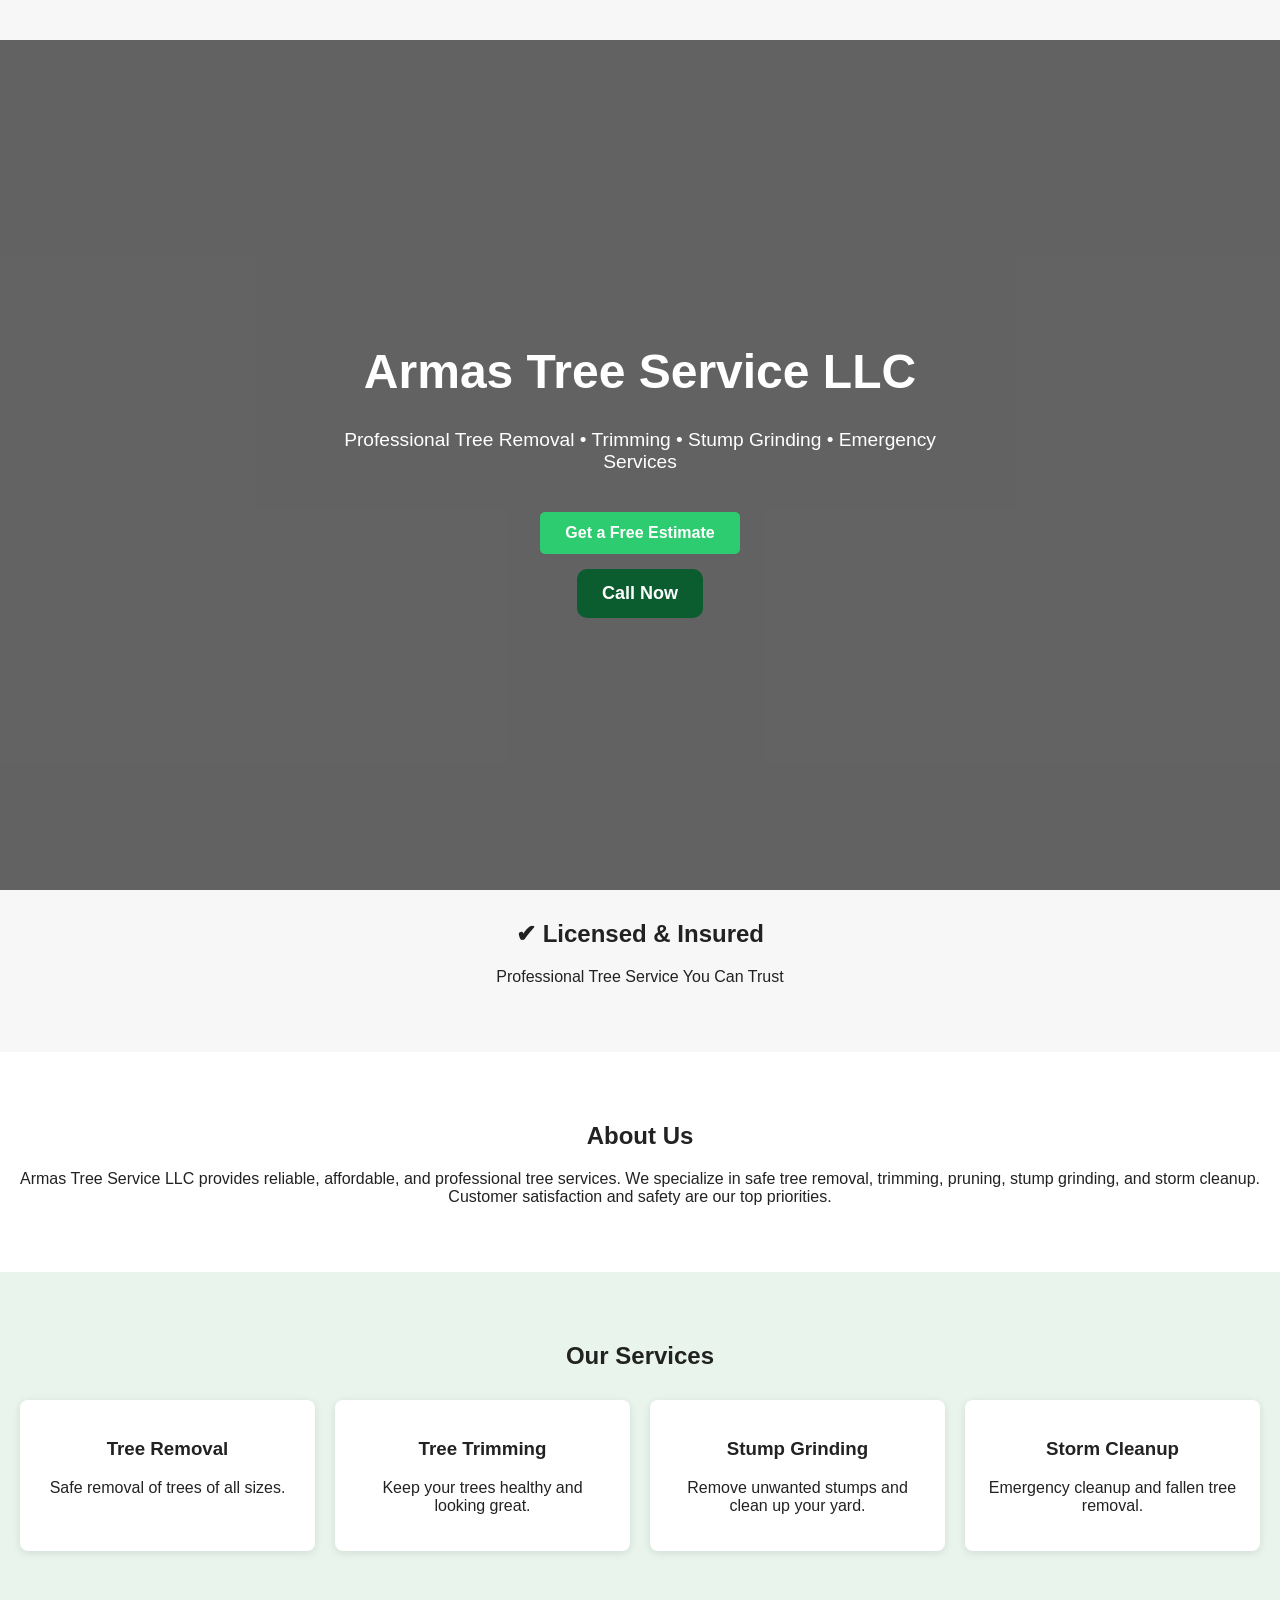
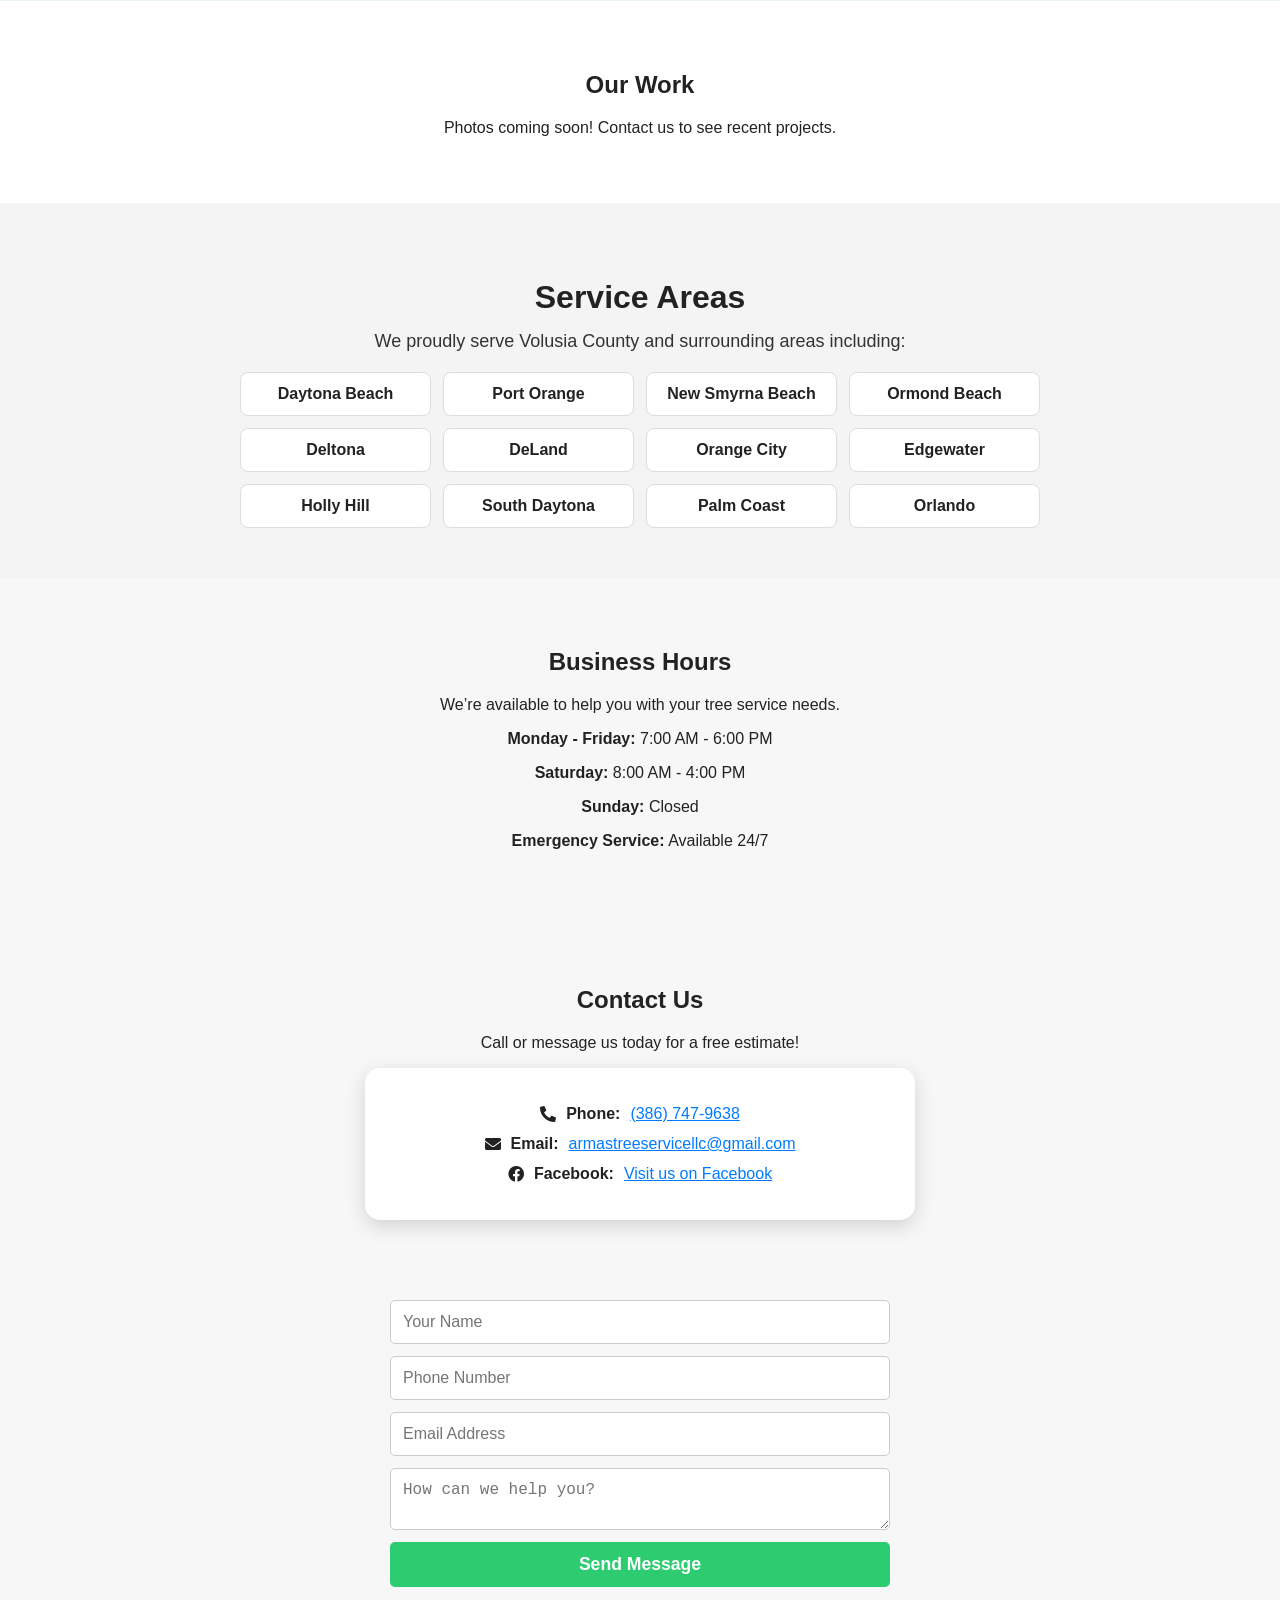
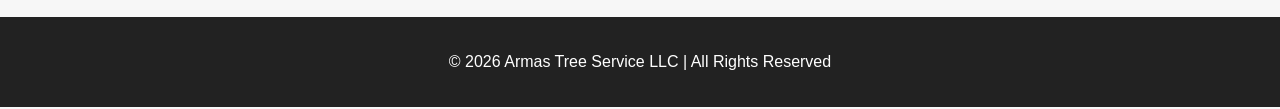
<file: index.html>
<!DOCTYPE html>
<html lang="en">
<head>
  <meta charset="UTF-8" />
  <meta name="viewport" content="width=device-width, initial-scale=1.0" />
  <title>Armas Tree Service LLC</title>
  <link rel="stylesheet" href="style.css" />
  <link rel="stylesheet" href="https://cdnjs.cloudflare.com/ajax/libs/font-awesome/5.15.4/css/all.min.css">
</head>
<body>
<header class="top-header">

</header>
  <header class="hero">
    <div class="overlay">
      <h1>Armas Tree Service LLC</h1>
      <p>Professional Tree Removal • Trimming • Stump Grinding • Emergency Services</p>
<a class="btn" href="#contact">Get a Free Estimate</a>

<a href="tel:3867479638" class="call-button">Call Now</a>


  </header>
<section class="badge-section">
  <div class="badge-box">
    <h2>✔ Licensed & Insured</h2>
    <p>Professional Tree Service You Can Trust</p>
  </div>
</section>
  <section class="about">
    <h2>About Us</h2>
    <p>
      Armas Tree Service LLC provides reliable, affordable, and professional tree services.
      We specialize in safe tree removal, trimming, pruning, stump grinding, and storm cleanup.
      Customer satisfaction and safety are our top priorities.
    </p>
  </section>

  <section class="services">
    <h2>Our Services</h2>
    <div class="service-grid">
      <div class="service-card">
        <h3>Tree Removal</h3>
        <p>Safe removal of trees of all sizes.</p>
      </div>

      <div class="service-card">
        <h3>Tree Trimming</h3>
        <p>Keep your trees healthy and looking great.</p>
      </div>

      <div class="service-card">
        <h3>Stump Grinding</h3>
        <p>Remove unwanted stumps and clean up your yard.</p>
      </div>

      <div class="service-card">
        <h3>Storm Cleanup</h3>
        <p>Emergency cleanup and fallen tree removal.</p>
      </div>
    </div>
  </section>

  <section class="gallery">
    <h2>Our Work</h2>
    <p>Photos coming soon! Contact us to see recent projects.</p>
  </section>

  
<section class="service-areas">
  <h2>Service Areas</h2>
  <p>We proudly serve Volusia County and surrounding areas including:</p>

  <ul class="area-list">
    <li>Daytona Beach</li>
    <li>Port Orange</li>
    <li>New Smyrna Beach</li>
    <li>Ormond Beach</li>
    <li>Deltona</li>
    <li>DeLand</li>
    <li>Orange City</li>
    <li>Edgewater</li>
    <li>Holly Hill</li>
    <li>South Daytona</li>
    <li>Palm Coast</li>
    <li>Orlando</li>
  </ul>
</section>
<section class="hours">
  <h2>Business Hours</h2>
  <p>We’re available to help you with your tree service needs.</p>

  <div class="hours-box">
    <p><strong>Monday - Friday:</strong> 7:00 AM - 6:00 PM</p>
    <p><strong>Saturday:</strong> 8:00 AM - 4:00 PM</p>
    <p><strong>Sunday:</strong> Closed</p>
    <p><strong>Emergency Service:</strong> Available 24/7</p>
  </div>
</section>
<section class="contact" id="contact">
  <h2>Contact Us</h2>
  <p>Call or message us today for a free estimate!</p>

<div class="contact-box">

  <p class="contact-row">
    <i class="fas fa-phone-alt contact-fa-icon"></i>
    <strong>Phone:</strong>
    <a class="contact-link" href="tel:3867479638">(386) 747-9638</a>
  </p>

  <p class="contact-row">
    <i class="fas fa-envelope contact-fa-icon"></i>
    <strong>Email:</strong>
    <a class="contact-link" href="mailto:armastreeservicellc@gmail.com">
      armastreeservicellc@gmail.com
    </a>
  </p>

  <p class="contact-row">
  <i class="fab fa-facebook contact-fa-icon"></i>
  <strong>Facebook:</strong>
  <a class="contact-link" href="https://www.facebook.com/61564973224315/" target="_blank" rel="noopener noreferrer">
    Visit us on Facebook
  </a>
</p>

</div>

  

</section>


    <form class="contact-form" name="contact" method="POST" data-netlify="true" action="/thankyou.html">
      <input type="hidden" name="form-name" value="contact" />

      <input type="text" name="name" placeholder="Your Name" required />
      <input type="tel" name="phone" placeholder="Phone Number" required />
      <input type="email" name="email" placeholder="Email Address" required />
      <textarea name="message" placeholder="How can we help you?" required></textarea>

      <button type="submit">Send Message</button>
    </form>
  </section>
<footer>
  <p>© 2026 Armas Tree Service LLC | All Rights Reserved</p>
</footer>

</body>
</html>
</file>
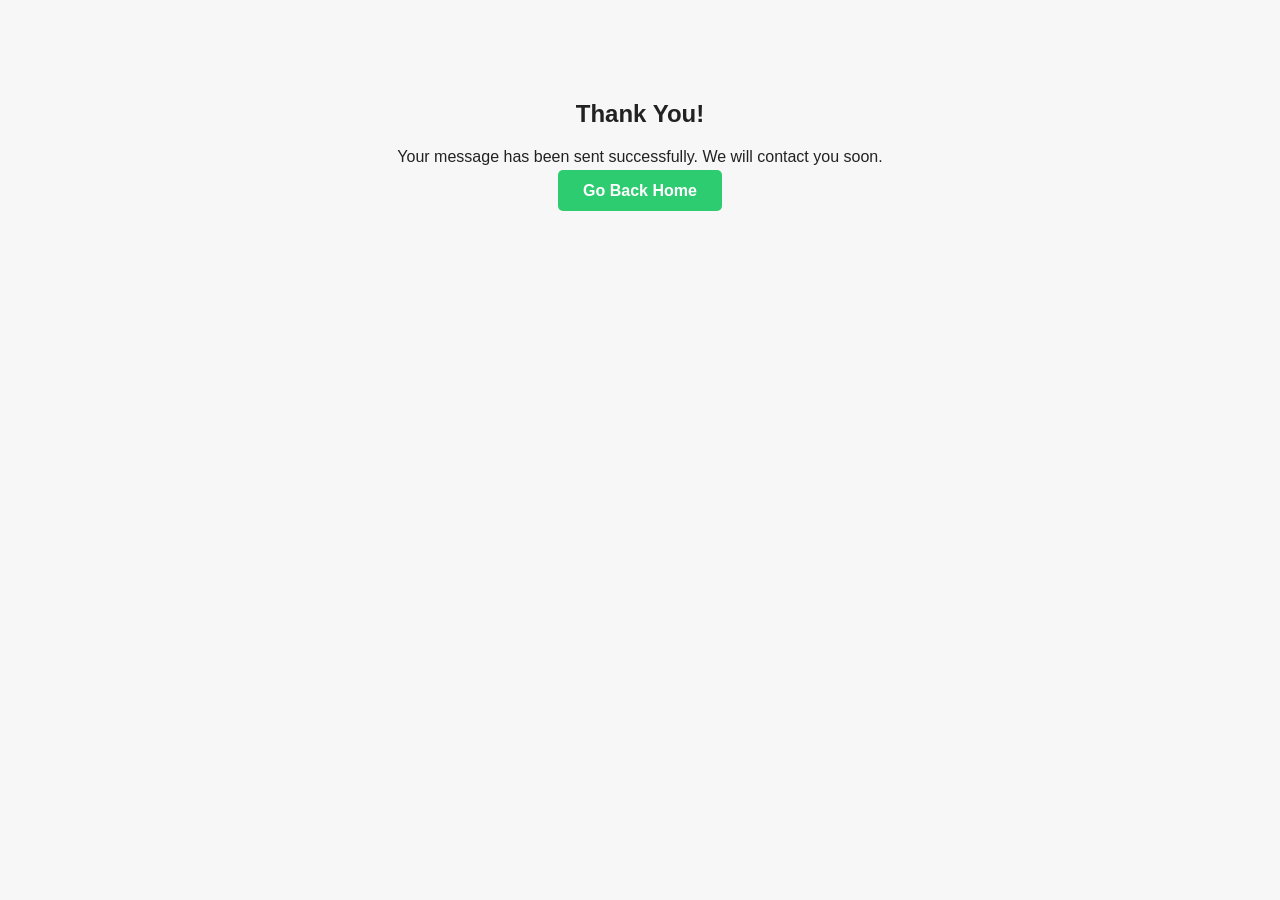
<file: thankyou.html>
<!DOCTYPE html>
<html lang="en">
<head>
  <meta charset="UTF-8" />
  <meta name="viewport" content="width=device-width, initial-scale=1.0" />
  <title>Thank You</title>
  <link rel="stylesheet" href="style.css" />
</head>
<body>

  <section style="padding: 80px 20px; text-align:center;">
    <h1>Thank You!</h1>
    <p>Your message has been sent successfully. We will contact you soon.</p>
    <a class="btn" href="index.html">Go Back Home</a>
  </section>

</body>
</html>
</file>
<file: style.css>
body {
  margin: 0;
  font-family: Arial, sans-serif;
  background: #f7f7f7;
  color: #222;
}

.hero {
  background: url("https://images.unsplash.com/photo-1501004318641-b39e6451bec6?auto=format&fit=crop&w=1400&q=80")
    no-repeat center center/cover;
  height: 90vh;
  position: relative;
}
.contact-box a,
.contact-link,
.facebook-link {
  color: #007bff !important;
  text-decoration: underline !important;
}

.contact-box a:visited,
.contact-link:visited,
.facebook-link:visited {
  color: #007bff !important;
}

.contact-box a:hover,
.contact-link:hover,
.facebook-link:hover {
  color: #0056b3 !important;
}
.overlay {
  background: rgba(0, 0, 0, 0.6);
  height: 100%;
  display: flex;
  flex-direction: column;
  justify-content: center;
  align-items: center;
  text-align: center;
  color: white;
  padding: 20px;
}

.overlay h1 {
  font-size: 3rem;
  margin-bottom: 10px;
}

.overlay p {
  font-size: 1.2rem;
  max-width: 600px;
}

.btn {
  margin-top: 20px;
  background: #2ecc71;
  padding: 12px 25px;
  color: white;
  text-decoration: none;
  border-radius: 5px;
  font-weight: bold;
}

section {
  padding: 50px 20px;
  text-align: center;
}

.about, .gallery {
  background: white;
}

.services {
  background: #e9f5ec;
}

.service-grid {
  display: grid;
  grid-template-columns: repeat(auto-fit, minmax(200px, 1fr));
  gap: 20px;
  margin-top: 30px;
}

.service-card {
  background: white;
  padding: 20px;
  border-radius: 8px;
  box-shadow: 0px 2px 8px rgba(0,0,0,0.1);
}

.contact-box {
  margin: 20px auto;
  max-width: 400px;
  background: white;
  padding: 20px;
  border-radius: 8px;
  box-shadow: 0px 2px 8px rgba(0,0,0,0.1);
}

.contact-form {
  max-width: 500px;
  margin: 30px auto;
  display: flex;
  flex-direction: column;
  gap: 12px;
}

.contact-form input, .contact-form textarea {
  padding: 12px;
  border-radius: 5px;
  border: 1px solid #ccc;
  font-size: 1rem;
}

.contact-form button {
  background: #2ecc71;
  border: none;
  padding: 12px;
  font-size: 1.1rem;
  color: white;
  border-radius: 5px;
  cursor: pointer;
  font-weight: bold;
}

.contact-form button:hover {
  background: #27ae60;
}

footer {
  background: #222;
  color: white;
  padding: 20px;
  text-align: center;
}
.top-header {
  text-align: center;
  padding: 20px;
}

.logo {
  max-width: 250px;
  width: 90%;
  height: auto;
}

.call-button {
  display: inline-block !important;
  background-color: #0b5c2e !important;
  color: white !important;
  padding: 14px 25px !important;
  border-radius: 10px !important;
  text-decoration: none !important;
  font-size: 18px !important;
  font-weight: bold !important;
  margin-top: 15px !important;
}
.service-areas {
  padding: 50px 20px;
  text-align: center;
  background: #f4f4f4;
}
.service-areas {
  padding: 50px 20px;
  text-align: center;
  background: #f4f4f4;
}

.service-areas h2 {
  font-size: 32px;
  margin-bottom: 15px;
}

.service-areas p {
  font-size: 18px;
  max-width: 700px;
  margin: auto;
  color: #333;
  margin-bottom: 20px;
}

.area-list {
  list-style: none;
  padding: 0;
  margin: 0;
  display: grid;
  grid-template-columns: repeat(auto-fit, minmax(160px, 1fr));
  gap: 12px;
  max-width: 800px;
  margin: auto;
}

.area-list li {
  background: white;
  padding: 12px;
  border-radius: 8px;
  font-weight: bold;
  border: 1px solid #ddd;
}
.facebook-link {
  color: #0b5c2e;
  font-weight: bold;
  text-decoration: none;
}

.facebook-link:hover {
  text-decoration: underline;
}
.facebook-link:visited {
  color: #0b5c2e;
}

.facebook-link:active {
  color: #0b5c2e;
}
.facebook-icon {
  width: 22px;
  height: 22px;
  vertical-align: middle;
  margin-right: 8px;
}
.facebook-icon {
  width: 18px !important;
  height: 18px !important;
  max-width: 18px !important;
  max-height: 18px !important;
  vertical-align: middle;
  margin-right: 8px;
}
img.facebook-icon {
  width: 18px !important;
  height: 18px !important;
}
.facebook-icon {
  width: 18px !important;
  height: 18px !important;
  max-width: 18px !important;
  max-height: 18px !important;
  display: inline-block;
}
.contact-box a {
  color: #0b5c2e;
  font-weight: bold;
  text-decoration: none;
}

.contact-box a:hover {
  text-decoration: underline;
}
.icon-green {
  width: 18px;
  height: 18px;
  vertical-align: middle;
  margin-right: 6px;

  filter: invert(32%) sepia(90%) saturate(400%) hue-rotate(90deg) brightness(80%) contrast(95%);
}
.contact-line {
  display: flex;
  align-items: center;
  gap: 8px;
  margin: 10px 0;
}

.icon-green {
  width: 18px !important;
  height: 18px !important;
  object-fit: contain;
  flex-shrink: 0;

  filter: invert(32%) sepia(90%) saturate(400%) hue-rotate(90deg) brightness(80%) contrast(95%);
}

.contact-link,
.facebook-link {
  color: #0b5c2e;
  font-weight: bold;
  text-decoration: none;
}

.contact-link:hover,
.facebook-link:hover {
  text-decoration: underline;
}
.contact-link {
  color: #000;
  text-decoration: none;
  font-weight: normal;
}

.contact-link:hover {
  text-decoration: underline;
}
.contact-link {
  color: #000 !important;
  font-weight: normal !important;
  text-decoration: none;
}

.contact-link:hover {
  text-decoration: underline;
}
.icon-normal {
  width: 18px;
  height: 18px;
  vertical-align: middle;
  margin-right: 8px;
}
.contact-row {
  display: flex;
  align-items: center;
  gap: 8px;
  margin: 10px 0;
}

.contact-row img {
  width: 18px !important;
  height: 18px !important;
  max-width: 18px !important;
  max-height: 18px !important;
  vertical-align: middle;
}

.label-green {
  color: #2ecc71;
}

.contact-link,
.facebook-link {
  color: #004aad;
  text-decoration: underline;
}
.contact-row {
  display: flex;
  align-items: center;
  justify-content: center;
  gap: 8px;
  margin: 12px 0;
  font-size: 16px;
}

.contact-icon {
  width: 20px !important;
  height: 20px !important;
  max-width: 20px !important;
  max-height: 20px !important;
  object-fit: contain;
}

.label-green {
  color: #2ecc71;
}

.contact-link,
.facebook-link {
  color: #004aad;
  text-decoration: underline;
}
.contact-box img {
  width: 20px !important;
  height: 20px !important;
  max-width: 20px !important;
  max-height: 20px !important;
  object-fit: contain !important;
  display: inline-block !important;
}
.contact-row {
  display: flex;
  align-items: center;
  gap: 10px;
  margin: 10px 0;
}

.contact-icon {
  width: 22px;
  height: 22px;
  object-fit: contain;
}

.label-green {
  color: #2e7d32;
}

.contact-link,
.facebook-link {
  color: blue;
  text-decoration: underline;
}
.contact-box {
  max-width: 500px;
  margin: 0 auto;
  background: white;
  padding: 25px;
  border-radius: 15px;
  box-shadow: 0px 6px 20px rgba(0, 0, 0, 0.15);
  text-align: left;
}

.contact-row {
  display: flex;
  align-items: center;
  gap: 10px;
  margin: 12px 0;
  font-size: 16px;
}

.contact-icon {
  width: 22px;
  height: 22px;
}

.label-green {
  color: #2ecc71;
  font-weight: bold;
}

.contact-link,
.facebook-link {
  color: #0066ff;
.contact-row {
  display: flex;
  align-items: center;
  gap: 10px;
  margin: 12px 0;
}

.contact-icon {
  width: 22px;
  height: 22px;
  object-fit: contain;
  flex-shrink: 0;
}

.label-green {
  color: #4CAF50;
  font-weight: bold;
}

.contact-link,
.facebook-link {
  color: #007bff;
  text-decoration: none;
  font-weight: normal;
}

.contact-link:hover,
.facebook-link:hover {
  text-decoration: underline;
}
.c.contact-row strong {
  color: black;
}

.contact-link {
  color: blue;
  text-decoration: underline;
}
.contact-fa-icon {
  font-size: 22px;
  color: black;
  margin-right: 10px;
}
.contact-box a {
  color: blue !important;
  text-decoration: underline !important;
}.contact-box a {
  color: #007bff !important;
  text-decoration: underline !important;
  font-weight: normal;
}

.contact-box a:visited {
  color: #007bff !important;
}
.top-header {
  display: flex;
  justify-content: center;
  
.contact-box p {
  display: flex;
  align-items: center;
  gap: 10px;
  margin: 10px 0;
}

.contact-box .icon {
  width: 24px;
  height: 24px;
  flex-shrink: 0;
}

.contact-box strong {
  width: 85px; /* controls alignment of Phone/Email/Facebook */
  display: inline-block;
.contact-box p {
  margin: 12px 0;
  font-size: 18px;
.contact-row {
  display: flex;
  align-items: center;
  gap: 10px;
  margin: 12px 0;
}

.contact-fa-icon {
  font-size: 20px;
  width: 24px;
}
.badge-box h2 {
  margin: 0;
  font-size: 32px;
  color: #0b4d2a;
  font-weight: bold;
}
.hours {
  padding: 60px 20px;
  text-align: center;
  background: white;
}

.hours h2 {
  font-size: 2rem;
  margin-bottom: 10px;
}

.hours p {
  font-size: 1.1rem;
  color: #444;
}

.hours-box {
  margin-top: 25px;
  display: inline-block;
  padding: 20px 30px;
  border-radius: 10px;
  background: #f4f4f4;
  font-size: 1.1rem;
  line-height: 2;
}
.hours {
.hours {
  padding-bottom: 10px !important;
  margin-bottom: 0px !important;
}

.contact {
  padding-top: 10px !important;
  margin-top: 0px !important;
}
</file>
